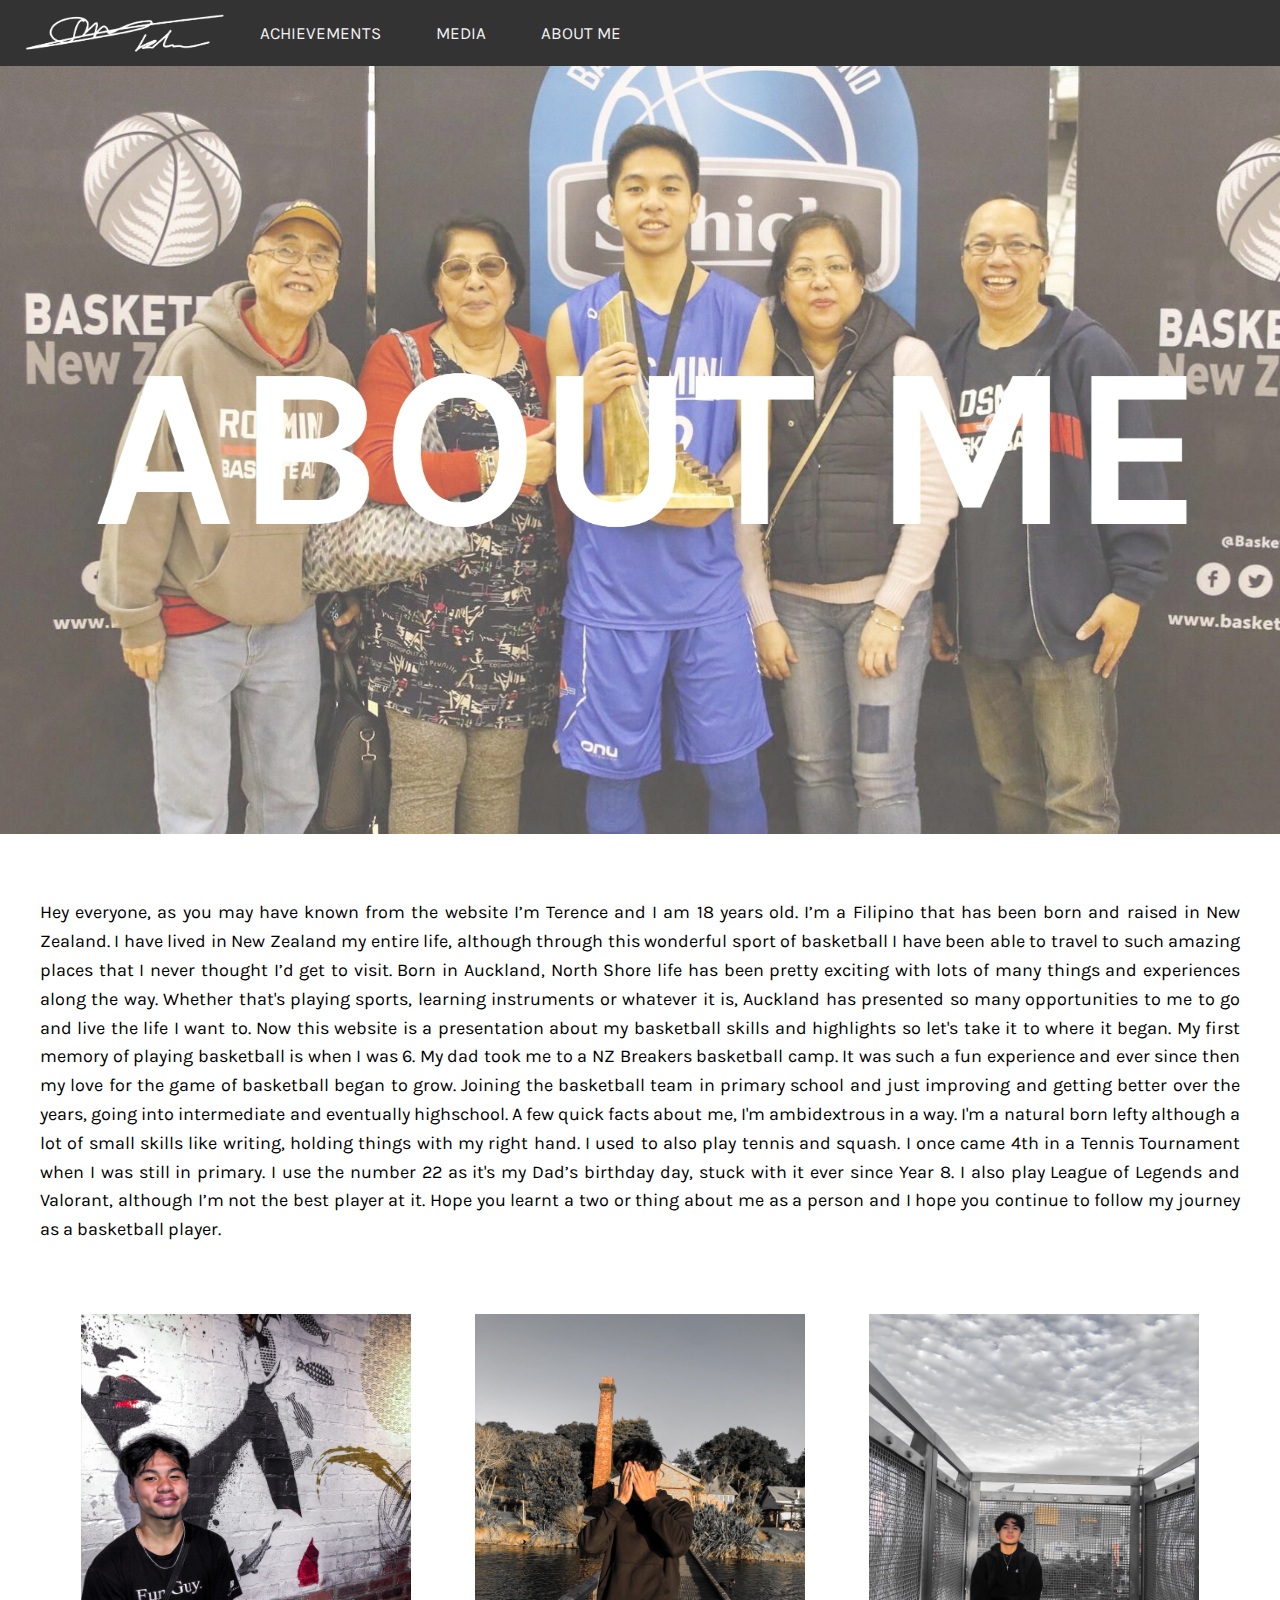
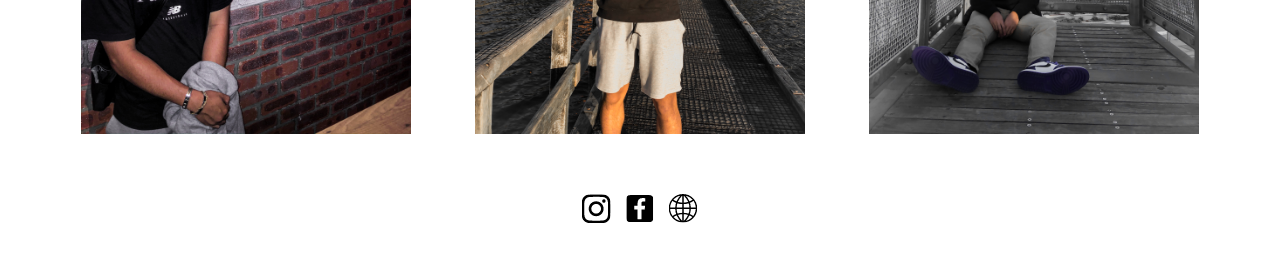
<file: aboutme.html>
<!-- Terence Abdon -->
<!DOCTYPE html>
<html lang="en">
    
    <head>
        <meta charset="utf-8">
        <meta http-equiv="X-UA-Compatible" content="IE=edge">
        <meta name="viewport" content="width=device-width, initial-scale=1.0">
        <title>Terence Abdon</title>
        <meta name="description" content="New Zealand Page">
        <link rel="stylesheet" href="style.css">
        <link href="https://fonts.googleapis.com/css2?family=Karla&display=swap" rel="stylesheet">
        <link rel="stylesheet" href="https://cdnjs.cloudflare.com/ajax/libs/font-awesome/4.7.0/css/font-awesome.min.css">
    </head>
    
<body>
    
<!-- This is the navigation bar and it's JavaScript below -->      
<div class="topnav" id="myTopnav">
  <a href="index.html" class="active"><img src="logo.PNG" alt="logo" width="200" height="38"> </a>
  <a href="achievements.html">ACHIEVEMENTS</a>
  <a href="media.html">MEDIA</a>
  <a href="aboutme.html">ABOUT ME</a>
  <a href="javascript:void(0);" class="icon" onclick="myFunction()">
    <i class="fa fa-bars"></i>
  </a>
</div>
    
    
<script>
function myFunction() {
  var x = document.getElementById("myTopnav");
  if (x.className === "topnav") {
    x.className += " responsive";
  } else {
    x.className = "topnav";
  }
}
</script>
    
<!-- This is the main image for the about me page -->      
<div class="container">
  <img src="aboutme.JPG" alt="about me" style="width:100%;" id="responsive-image">
</div>    
    
    
<!-- This is just the text for the about me page -->      
<div class = "aboutmetext">   
<p> Hey everyone, as you may have known from the website I’m Terence and I am 18 years old. I’m a Filipino that has been born and raised in New Zealand. I have lived in New Zealand my entire life, although through this wonderful sport of basketball I have been able to travel to such amazing places that I never thought I’d get to visit. Born in Auckland, North Shore life has been pretty exciting with lots of many things and experiences along the way. Whether that's playing sports, learning instruments or whatever it is, Auckland has presented so many opportunities to me to go and live the life I want to. Now this website is a presentation about my basketball skills and highlights so let's take it to where it began. My first memory of playing basketball is when I was 6. My dad took me to a NZ Breakers basketball camp. It was such a fun experience and ever since then my love for the game of basketball began to grow. Joining the basketball team in primary school and just improving and getting better over the years, going into intermediate and eventually highschool. A few quick facts about me, I'm ambidextrous in a way. I'm a natural born lefty although a lot of small skills like writing, holding things with my right hand. I used to also play tennis and squash. I once came 4th in a Tennis Tournament when I was still in primary. I use the number 22 as it's my Dad’s birthday day, stuck with it ever since Year 8. I also play League of Legends and Valorant, although I’m not the best player at it. Hope you learnt a two or thing about me as a person and I hope you continue to follow my journey as a basketball player. </p>    
</div>    
    
<!-- These are the images displayed on the bottom -->      
<div class = "center1">
<img src="abme1.jpg" alt="Team mates" width="330" height="420">
<img src="abme2.jpg" alt="Team mates" width="330" height="420">
<img src="abme3.JPG" alt="Team mates" width="330" height="420">
</div>    
    
<!-- These are the social media icons at the bottom -->      
<div class = "center2">
<a href="https://www.instagram.com/terence.abdon/">    
<img src ="insta.png" alt="instagram profile" width="29" height="29">
</a>    
<a href="https://www.facebook.com/TerenceRAbdon/">     
<img src ="facebook.png" alt="facebook profile" width="29" height="28">   
</a>    
<a href="https://www.hudl.com/profile/12399484/Terence-Abdon">     
<img src ="internet.png" alt="basketball videos" width="30" height="30">
</a>    
</div>    
    
</body>
</html>
</file>
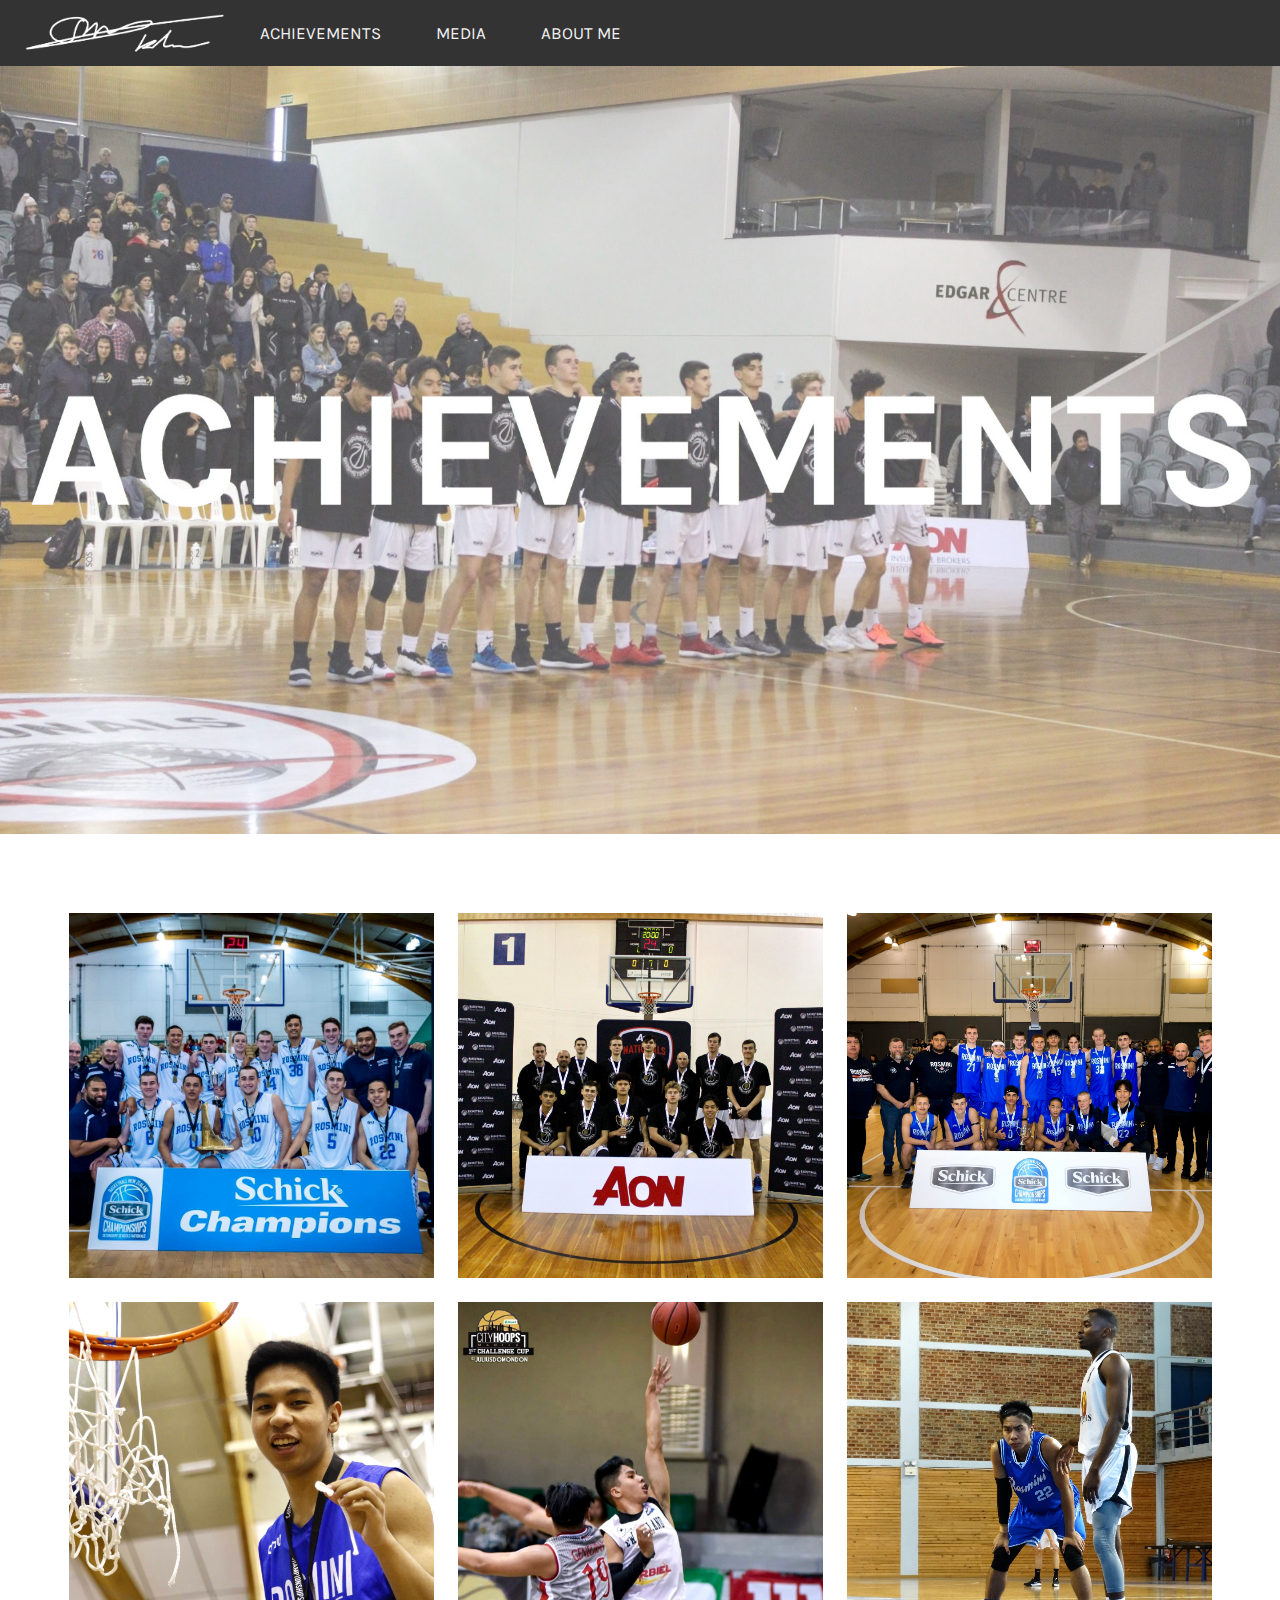
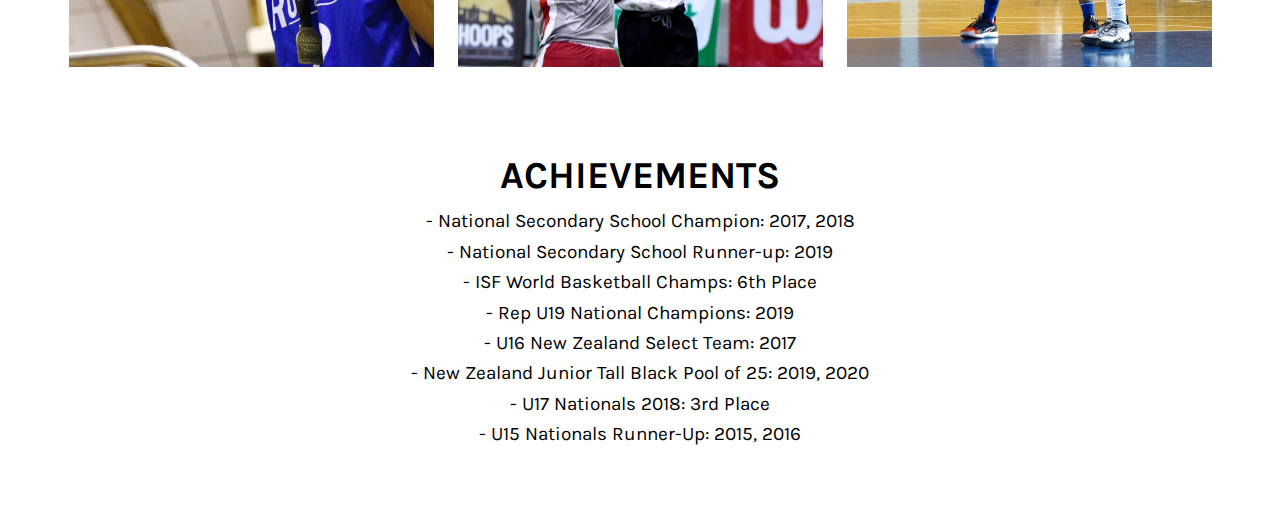
<file: achievements.html>
<!-- Terence Abdon -->
<!DOCTYPE html>
<html lang="en">
    <head>
        <meta charset="utf-8">
        <meta http-equiv="X-UA-Compatible" content="IE=edge">
        <meta name="viewport" content="width=device-width, initial-scale=1.0">
        <title>Terence Abdon</title>
        <meta name="description" content="New Zealand Page">
        <link rel="stylesheet" href="style.css">
        <link href="https://fonts.googleapis.com/css2?family=Karla&display=swap" rel="stylesheet">
        <link rel="stylesheet" href="https://cdnjs.cloudflare.com/ajax/libs/font-awesome/4.7.0/css/font-awesome.min.css">
    </head>
    
<body>

<!-- This is the navigation bar and it's JavaScript below -->  
<div class="topnav" id="myTopnav">
  <a href="index.html" class="active"><img src="logo.PNG" alt="logo" width="200" height="38"> </a>
  <a href="achievements.html">ACHIEVEMENTS</a>
  <a href="media.html">MEDIA</a>
  <a href="aboutme.html">ABOUT ME</a>
  <a href="javascript:void(0);" class="icon" onclick="myFunction()">
    <i class="fa fa-bars"></i>
  </a>
</div>
    
<script>
function myFunction() {
  var x = document.getElementById("myTopnav");
  if (x.className === "topnav") {
    x.className += " responsive";
  } else {
    x.className = "topnav";
  }
}
</script>
    
<!-- This is the main image for the achievements page, made sure that it's responsive -->      
<div class="container">
  <img src="achievements.JPG" alt="achievements" style="width:100%;" id="responsive-image"> 
</div>
            
<div class = "center">
<img src="teamone.jpg" alt="Team mates" width="365" height="365">
<img src="teamtwo.jpg" alt="Team mates" width="365" height="365">
<img src="teamthree.jpg" alt="Team mates" width="365" height="365">
<img src="singleone.jpg" alt="Team mates" width="365" height="365">
<img src="singletwo.jpg" alt="Team mates" width="365" height="365">
<img src="singlethree.jpg" alt="Team mates" width="365" height="365">
</div>
    
<!-- This is the text for the page, it holds some of Terence's achievements in basketball -->       
<div class="ach_list">
<h1>ACHIEVEMENTS</h1>
<ul>
  <li>- National Secondary School Champion: 2017, 2018</li>
  <li>- National Secondary School Runner-up: 2019</li>
  <li>- ISF World Basketball Champs: 6th Place</li>
  <li>- Rep U19 National Champions: 2019</li>
  <li>- U16 New Zealand Select Team: 2017</li>
  <li>- New Zealand Junior Tall Black Pool of 25: 2019, 2020</li>
  <li>- U17 Nationals 2018: 3rd Place</li>
  <li>- U15 Nationals Runner-Up: 2015, 2016 </li>
</ul>
</div>  
    
</body>
</html>
</file>
<file: style.css>
*
{
margin:0;
padding:0;
font-family:'Karla', sans-serif;
}

a {
    text-decoration: none;
}

.container {
  position: relative;
  text-align: center;
  color: white;
}

.topnav {
  overflow: hidden;
  background-color: #333;
}

.topnav a {
  float: left;
  display: block;
  color: #f2f2f2;
  text-align: center;
  padding: 18px 20px 16px 20px;
  text-decoration: none;
  font-size: 17px;
  margin: 5px 0 5px 15px;
}

.topnav a:hover {
  background-color: #ddd;
  color: black;
}

.topnav a.active {
  float:left;
  background-color: #333;
  color: white;
  padding:9px 0 5px 10px;
}

.topnav .icon {
  display: none;
}

@media screen and (max-width: 600px) {
  .topnav a:not(:first-child) {display: none;}
  .topnav a.icon {
    float: right;
    display: block;
  }
}

@media screen and (max-width: 600px) {
  .topnav.responsive {position: relative;}
  .topnav.responsive .icon {
    position: absolute;
    right: 0;
    top: 0;
  }
  .topnav.responsive a {
    float: none;
    display: block;
    text-align: left;
  }
}

.center img {
  padding:10px;
}

.center {
  padding: 65px 0 65px 0;
  position: relative;
  text-align: center;
}

.center1 img {
  padding:30px;
}

.center1 {
  padding-bottom:20px;
  position: relative;
  text-align: center;
}

.center2 img {
  padding:5px; 
}

.center2 {
  padding-bottom:25px;
  position: relative;
  text-align: center;
}

#responsive-image { 
    width: 100%;
    height: auto;
} 

.ach_list {
  padding-bottom: 60px;
  position: relative;
  text-align: center;
  font-size:19px;
  line-height: 1.6;
}

.mediatext {
  padding: 30px 10px 20px 10px;
  position: relative;
  text-align: center;
  font-size:17px;
}

.aboutmetext {
 padding: 60px 40px 40px 40px;
  position: relative;
  text-align: justify;
  font-size:18px;
  line-height: 1.6;
}

<!--SLIDESHOW-->
* {box-sizing:border-box}

/* Slideshow container */
.slideshow-container {
  max-width: 1000px;
  position: relative;
  padding: 1% 0 0 0;
  margin: auto;
}

/* Hide the images by default */
.mySlides {
  display: none;
}

/* Next & previous buttons */
.prev, .next {
  cursor: pointer;
  position: absolute;
  top: 50%;
  width: auto;
  margin-top: -22px;
  padding: 16px;
  color: white;
  font-weight: bold;
  font-size: 18px;
  transition: 0.6s ease;
  border-radius: 0 3px 3px 0;
  user-select: none;
}

/* Position the "next button" to the right */
.next {
  right: 0;
  border-radius: 3px 0 0 3px;
}

/* On hover, add a black background color with a little bit see-through */
.prev:hover, .next:hover {
  background-color: rgba(0,0,0,0.8);
}

/* The dots/bullets/indicators */
.dot {
  cursor: pointer;
  height: 15px;
  width: 15px;
  margin: 0 2px;
  background-color: #bbb;
  border-radius: 50%;
  display: inline-block;
  transition: background-color 0.6s ease;
}

.active, .dot:hover {
  background-color: #717171;
}

/* Fading animation */
.fade {
  -webkit-animation-name: fade;
  -webkit-animation-duration: 1.5s;
  animation-name: fade;
  animation-duration: 1.5s;
}

@-webkit-keyframes fade {
  from {opacity: .4}
  to {opacity: 1}
}

@keyframes fade {
  from {opacity: .4}
  to {opacity: 1}
}

.video-responsive{
    overflow:hidden;
    padding-bottom:56.25%;
    position:relative;
    height:0;
}
.video-responsive iframe{
    left:0;
    top:0;
    height:100%;
    width:100%;
    position:absolute;
    margin-top: 2%;
    border:0;
}
</file>
